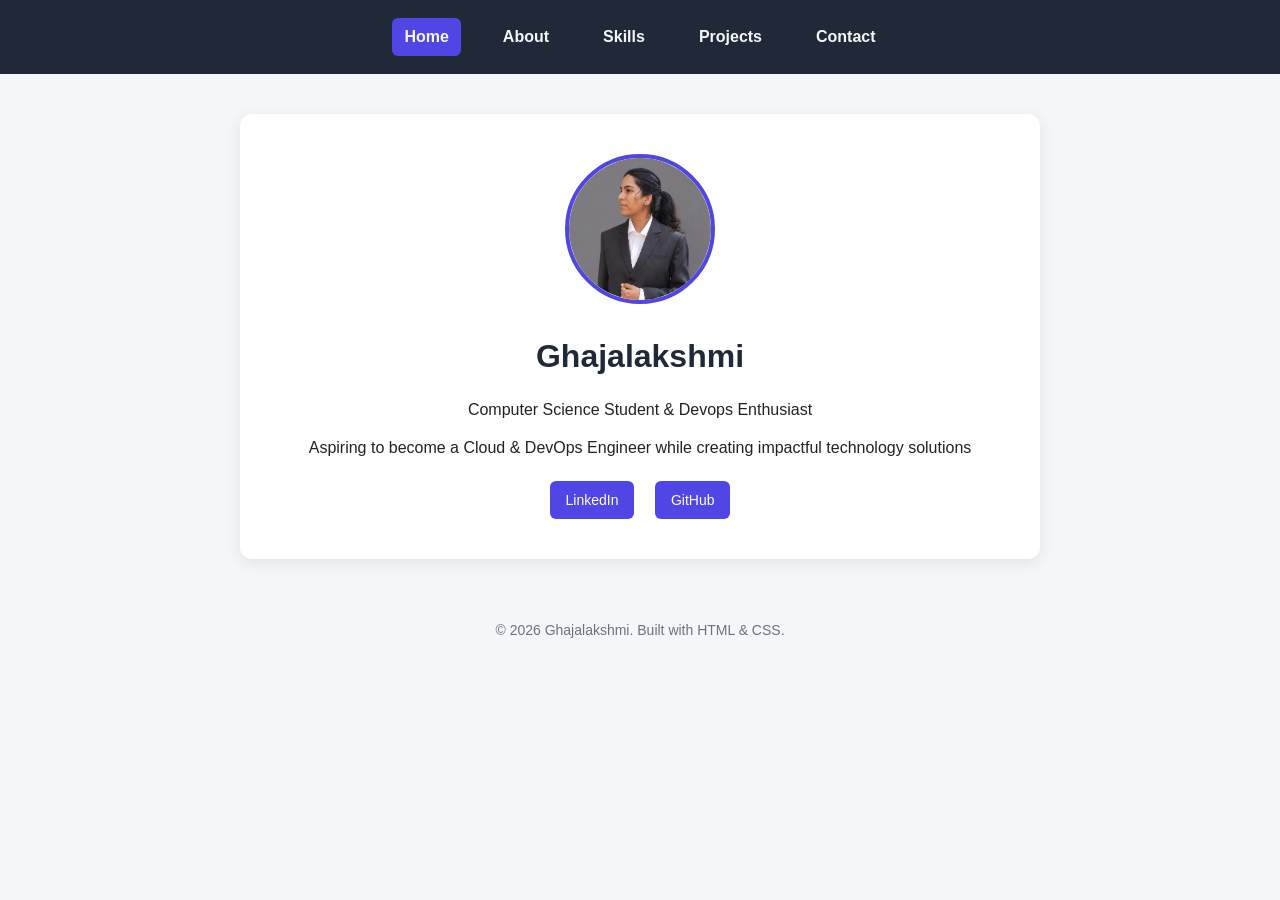
<file: index.html>
<!DOCTYPE html>
<html lang="en">
<head>
<meta charset="UTF-8">
<title>Home | My Profile</title>
<link rel="stylesheet" href="style.css">
</head>
<body>

<nav>
  <a href="index.html" class="active">Home</a>
  <a href="about.html">About</a>
  <a href="skills.html">Skills</a>
  <a href="projects.html">Projects</a>
  <a href="contact.html">Contact</a>
</nav>

<main>
  <div class="profile-card">
    <img src="profile.jpg" alt="Profile Photo">
    <h1>Ghajalakshmi</h1>
    <p>Computer Science Student &amp; Devops Enthusiast</p>
    <p>Aspiring to become a Cloud & DevOps Engineer while creating impactful technology solutions</p>

   <div class="social-links">
    <a href="https://www.linkedin.com/in/ghajalakshmi-ganeshkumar-340998387?utm_source=share_via&utm_content=profile&utm_medium=member_android" target="_blank">LinkedIn</a>
    <a href="https://github.com/ghajalakshmi20307-rgb" target="_blank">GitHub</a>
   </div>
  </div>
</main>

<footer>&copy; 2026 Ghajalakshmi. Built with HTML &amp; CSS.</footer>

</body>
</html>
</file>
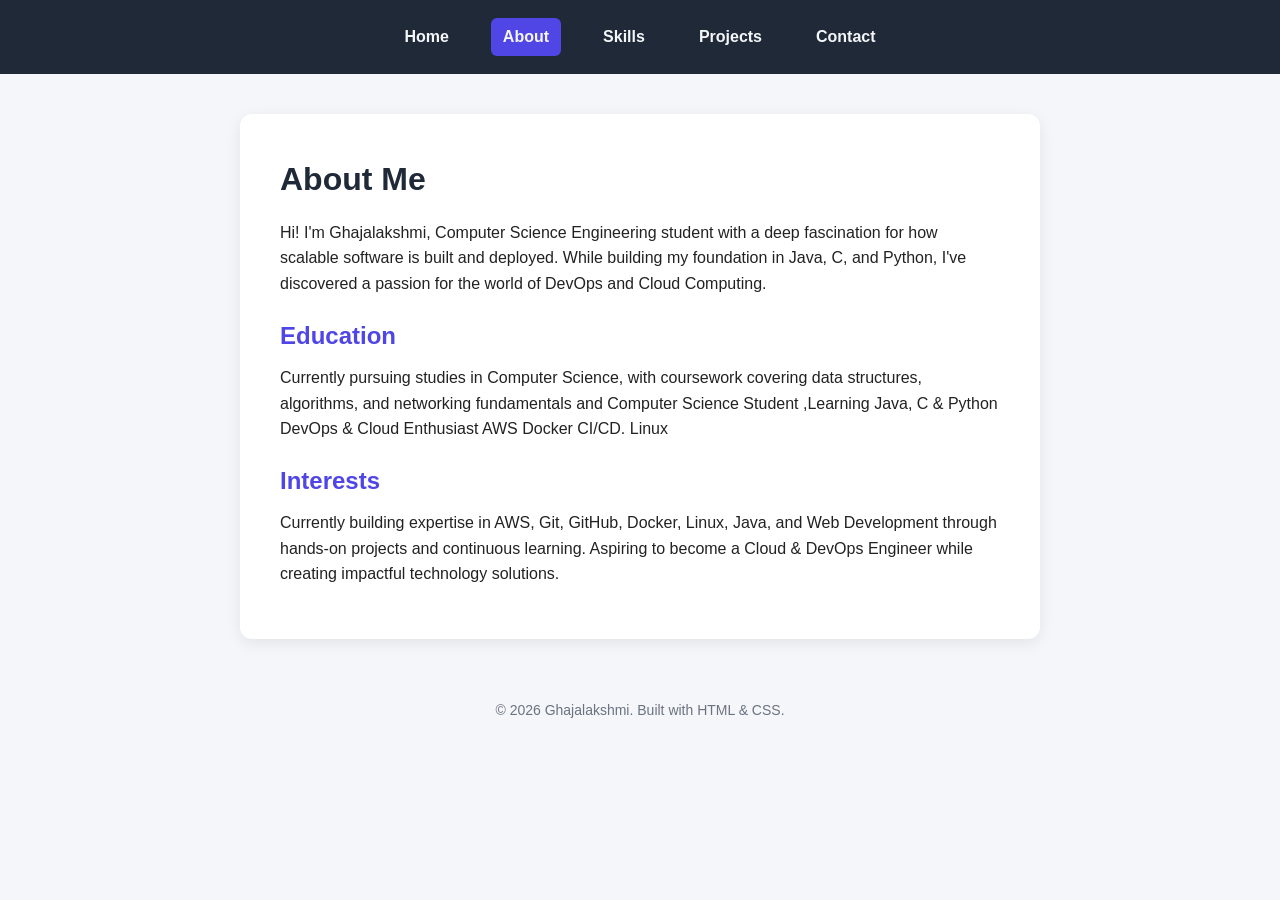
<file: about.html>
<!DOCTYPE html>
<html lang="en">
<head>
<meta charset="UTF-8">
<title>About | My Profile</title>
<link rel="stylesheet" href="style.css">
</head>
<body>

<nav>
  <a href="index.html">Home</a>
  <a href="about.html" class="active">About</a>
  <a href="skills.html">Skills</a>
  <a href="projects.html">Projects</a>
  <a href="contact.html">Contact</a>
</nav>

<main>
  <h1>About Me</h1>
  <p>Hi! I'm Ghajalakshmi, Computer Science Engineering student with a deep fascination for how scalable software is built and deployed. While building my foundation in Java, C, and Python, I've discovered a passion for the world of DevOps and Cloud Computing.</p>

  <h2>Education</h2>
  <p>Currently pursuing studies in Computer Science, with coursework covering data structures, algorithms, and networking fundamentals and Computer Science Student ,Learning Java, C & Python DevOps & Cloud Enthusiast AWS Docker CI/CD. Linux</p>

  <h2>Interests</h2>
  <p>Currently building expertise in AWS, Git, GitHub, Docker, Linux, Java, and Web Development through hands-on projects and continuous learning. Aspiring to become a Cloud & DevOps Engineer while creating impactful technology solutions.</p>
</main>

<footer>&copy; 2026 Ghajalakshmi. Built with HTML &amp; CSS.</footer>

</body>
</html>
</file>
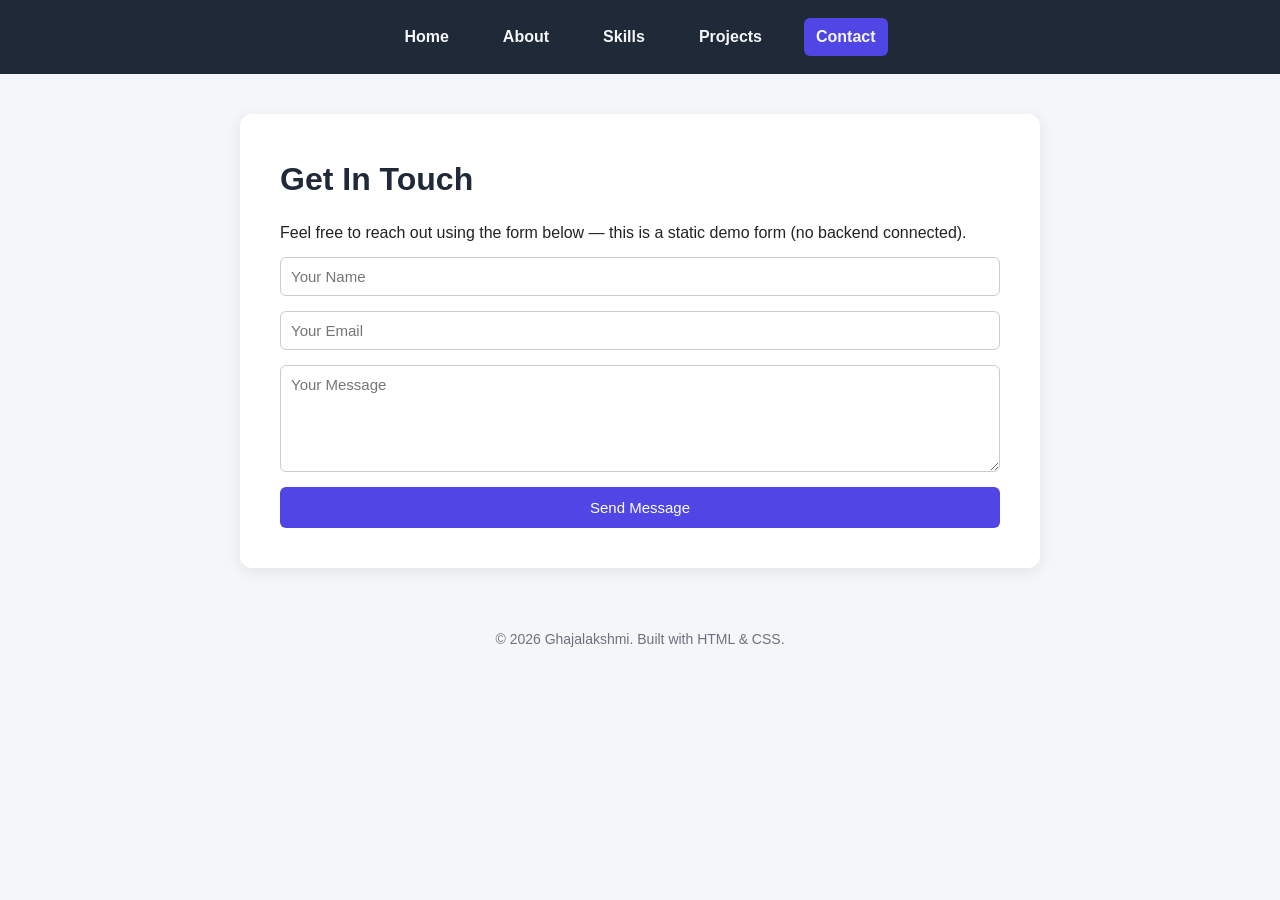
<file: contact.html>
<!DOCTYPE html>
<html lang="en">
<head>
<meta charset="UTF-8">
<title>Contact | My Profile</title>
<link rel="stylesheet" href="style.css">
</head>
<body>

<nav>
  <a href="index.html">Home</a>
  <a href="about.html">About</a>
  <a href="skills.html">Skills</a>
  <a href="projects.html">Projects</a>
  <a href="contact.html" class="active">Contact</a>
</nav>

<main>
  <h1>Get In Touch</h1>
  <p>Feel free to reach out using the form below — this is a static demo form (no backend connected).</p>

  <form>
    <input type="text" placeholder="Your Name" required>
    <input type="email" placeholder="Your Email" required>
    <textarea rows="5" placeholder="Your Message" required></textarea>
    <button type="submit">Send Message</button>
  </form>
</main>

<footer>&copy; 2026 Ghajalakshmi. Built with HTML &amp; CSS.</footer>

</body>
</html>
</file>
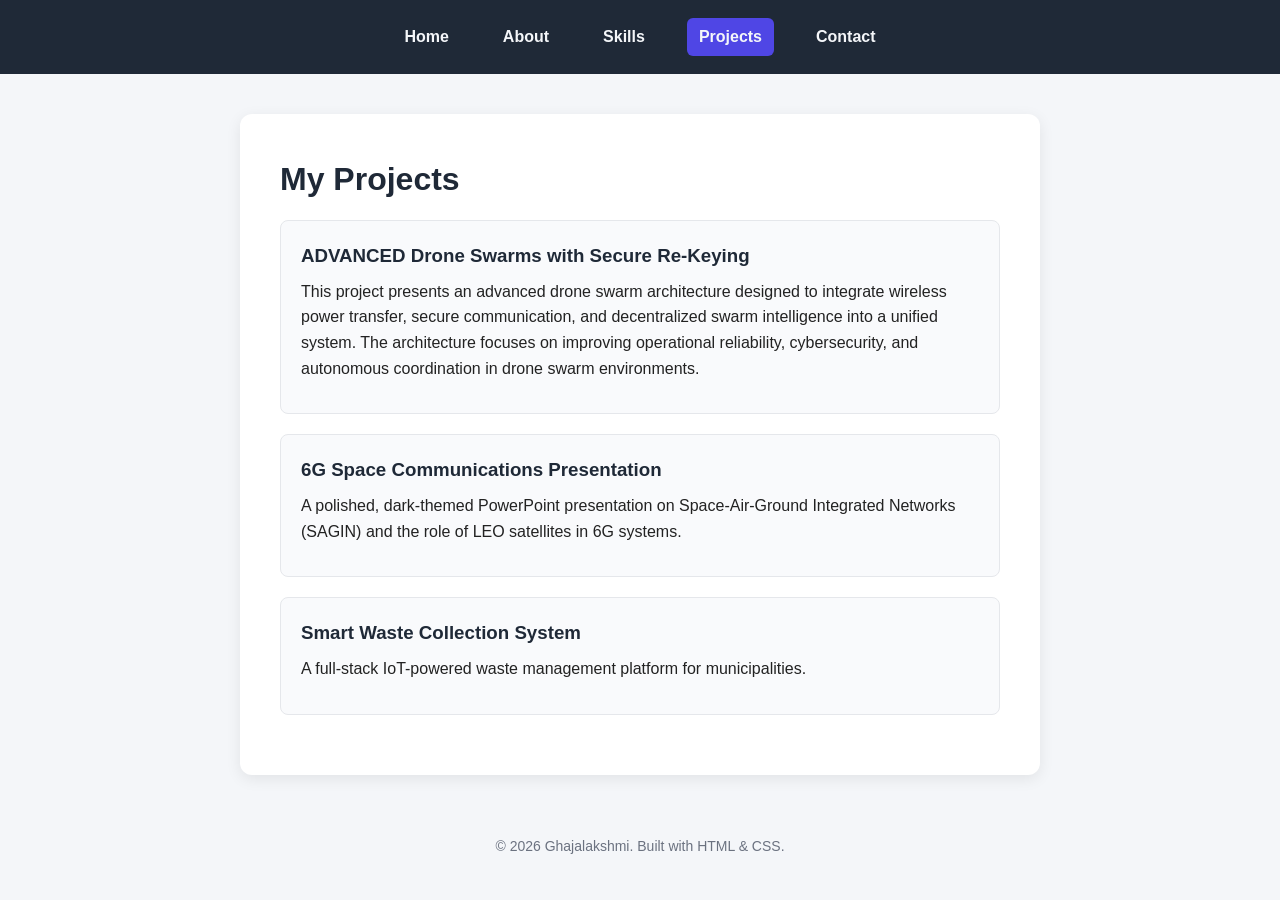
<file: projects.html>
<!DOCTYPE html>
<html lang="en">
<head>
<meta charset="UTF-8">
<title>Projects | My Profile</title>
<link rel="stylesheet" href="style.css">
</head>
<body>

<nav>
  <a href="index.html">Home</a>
  <a href="about.html">About</a>
  <a href="skills.html">Skills</a>
  <a href="projects.html" class="active">Projects</a>
  <a href="contact.html">Contact</a>
</nav>

<main>
  <h1>My Projects</h1>

  <div class="project-card">
    <h3>ADVANCED Drone Swarms with Secure Re-Keying</h3>
    <p>This project presents an advanced drone swarm architecture designed to integrate wireless power transfer, secure communication, and decentralized swarm intelligence into a unified system. The architecture focuses on improving operational reliability, cybersecurity, and autonomous coordination in drone swarm environments.</p>
  </div>

  <div class="project-card">
    <h3>6G Space Communications Presentation</h3>
    <p>A polished, dark-themed PowerPoint presentation on Space-Air-Ground Integrated Networks (SAGIN) and the role of LEO satellites in 6G systems.</p>
  </div>

  <div class="project-card">
    <h3>Smart Waste Collection System</h3>
    <p>A full-stack IoT-powered waste management platform for municipalities.</p>
  </div>
</main>

<footer>&copy; 2026 Ghajalakshmi. Built with HTML &amp; CSS.</footer>

</body>
</html>
</file>
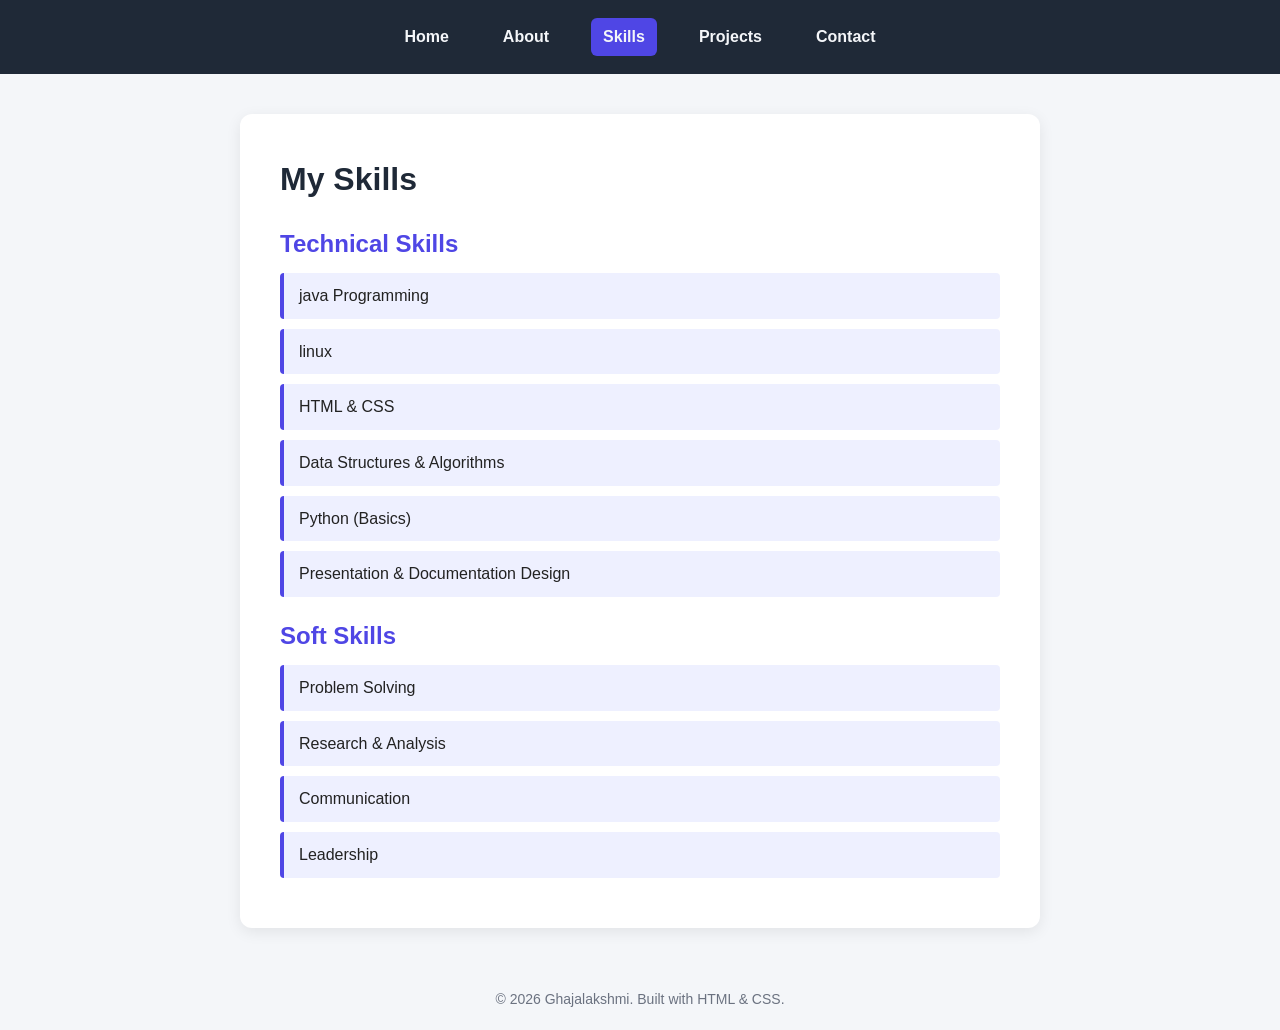
<file: skills.html>
<!DOCTYPE html>
<html lang="en">
<head>
<meta charset="UTF-8">
<title>Skills | My Profile</title>
<link rel="stylesheet" href="style.css">
</head>
<body>

<nav>
  <a href="index.html">Home</a>
  <a href="about.html">About</a>
  <a href="skills.html" class="active">Skills</a>
  <a href="projects.html">Projects</a>
  <a href="contact.html">Contact</a>
</nav>

<main>
  <h1>My Skills</h1>

  <h2>Technical Skills</h2>
  <ul class="skill-list">
    <li>java Programming</li>
    <li>linux</li>
    <li>HTML &amp; CSS</li>
    <li>Data Structures &amp; Algorithms</li>
    <li>Python (Basics)</li>
    <li>Presentation &amp; Documentation Design</li>
  </ul>

  <h2>Soft Skills</h2>
  <ul class="skill-list">
    <li>Problem Solving</li>
    <li>Research &amp; Analysis</li>
    <li>Communication</li>
    <li>Leadership</li>
  </ul>
</main>

<footer>&copy; 2026 Ghajalakshmi. Built with HTML &amp; CSS.</footer>

</body>
</html>
</file>
<file: style.css>
* {
  margin: 0;
  padding: 0;
  box-sizing: border-box;
}

body {
  font-family: 'Segoe UI', Arial, sans-serif;
  background: #f4f6f9;
  color: #222;
  line-height: 1.6;
}

/* ---------- NAVBAR ---------- */
nav {
  background: #1f2937;
  display: flex;
  justify-content: center;
  gap: 30px;
  padding: 18px 0;
  position: sticky;
  top: 0;
  z-index: 100;
}

nav a {
  color: #f4f6f9;
  text-decoration: none;
  font-weight: 600;
  padding: 6px 12px;
  border-radius: 6px;
  transition: background 0.2s ease;
}

nav a:hover,
nav a.active {
  background: #4f46e5;
}

/* ---------- LAYOUT ---------- */
main {
  max-width: 800px;
  margin: 40px auto;
  background: #fff;
  padding: 40px;
  border-radius: 12px;
  box-shadow: 0 4px 15px rgba(0,0,0,0.08);
}

h1 {
  color: #1f2937;
  margin-bottom: 15px;
}

h2 {
  color: #4f46e5;
  margin: 20px 0 10px;
}

p {
  margin-bottom: 12px;
}

/* ---------- HOME / PROFILE CARD ---------- */
.profile-card {
  text-align: center;
}

.profile-card img {
  width: 150px;
  height: 150px;
  border-radius: 50%;
  object-fit: cover;
  border: 4px solid #4f46e5;
  margin-bottom: 20px;
}

.social-links {
  margin-top: 20px;
}

.social-links a {
  display: inline-block;
  margin: 0 8px;
  padding: 8px 16px;
  background: #4f46e5;
  color: #fff;
  text-decoration: none;
  border-radius: 6px;
  font-size: 14px;
  transition: background 0.2s ease;
}

.social-links a:hover {
  background: #3730a3;
}

/* ---------- SKILLS ---------- */
.skill-list {
  list-style: none;
}

.skill-list li {
  background: #eef0ff;
  margin-bottom: 10px;
  padding: 10px 15px;
  border-left: 4px solid #4f46e5;
  border-radius: 4px;
}

/* ---------- PROJECTS ---------- */
.project-card {
  background: #f9fafc;
  border: 1px solid #e5e7eb;
  border-radius: 8px;
  padding: 20px;
  margin-bottom: 20px;
}

.project-card h3 {
  color: #1f2937;
  margin-bottom: 8px;
}

/* ---------- CONTACT ---------- */
form {
  display: flex;
  flex-direction: column;
  gap: 15px;
}

input, textarea {
  padding: 10px;
  border: 1px solid #ccc;
  border-radius: 6px;
  font-family: inherit;
  font-size: 15px;
}

button {
  background: #4f46e5;
  color: #fff;
  border: none;
  padding: 12px;
  border-radius: 6px;
  font-size: 15px;
  cursor: pointer;
  transition: background 0.2s ease;
}

button:hover {
  background: #3730a3;
}

footer {
  text-align: center;
  padding: 20px;
  color: #6b7280;
  font-size: 14px;
}
</file>
